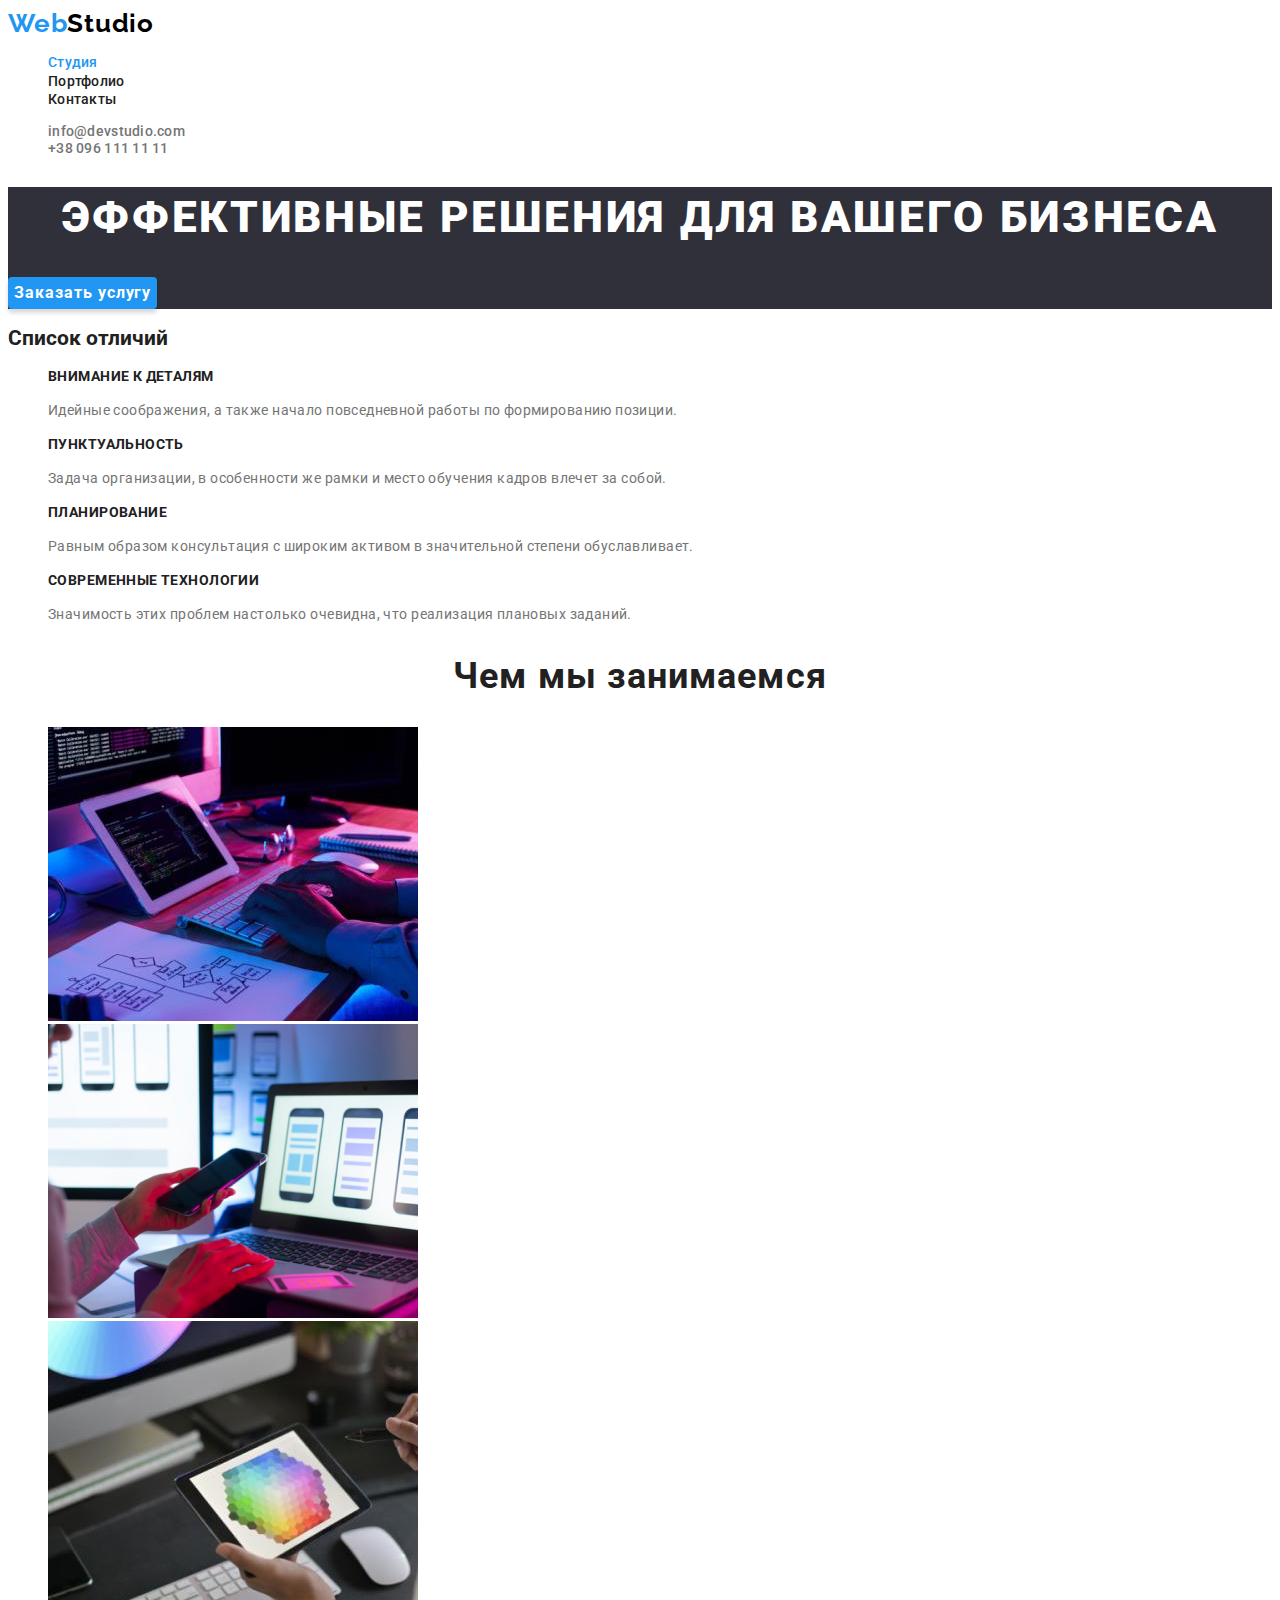
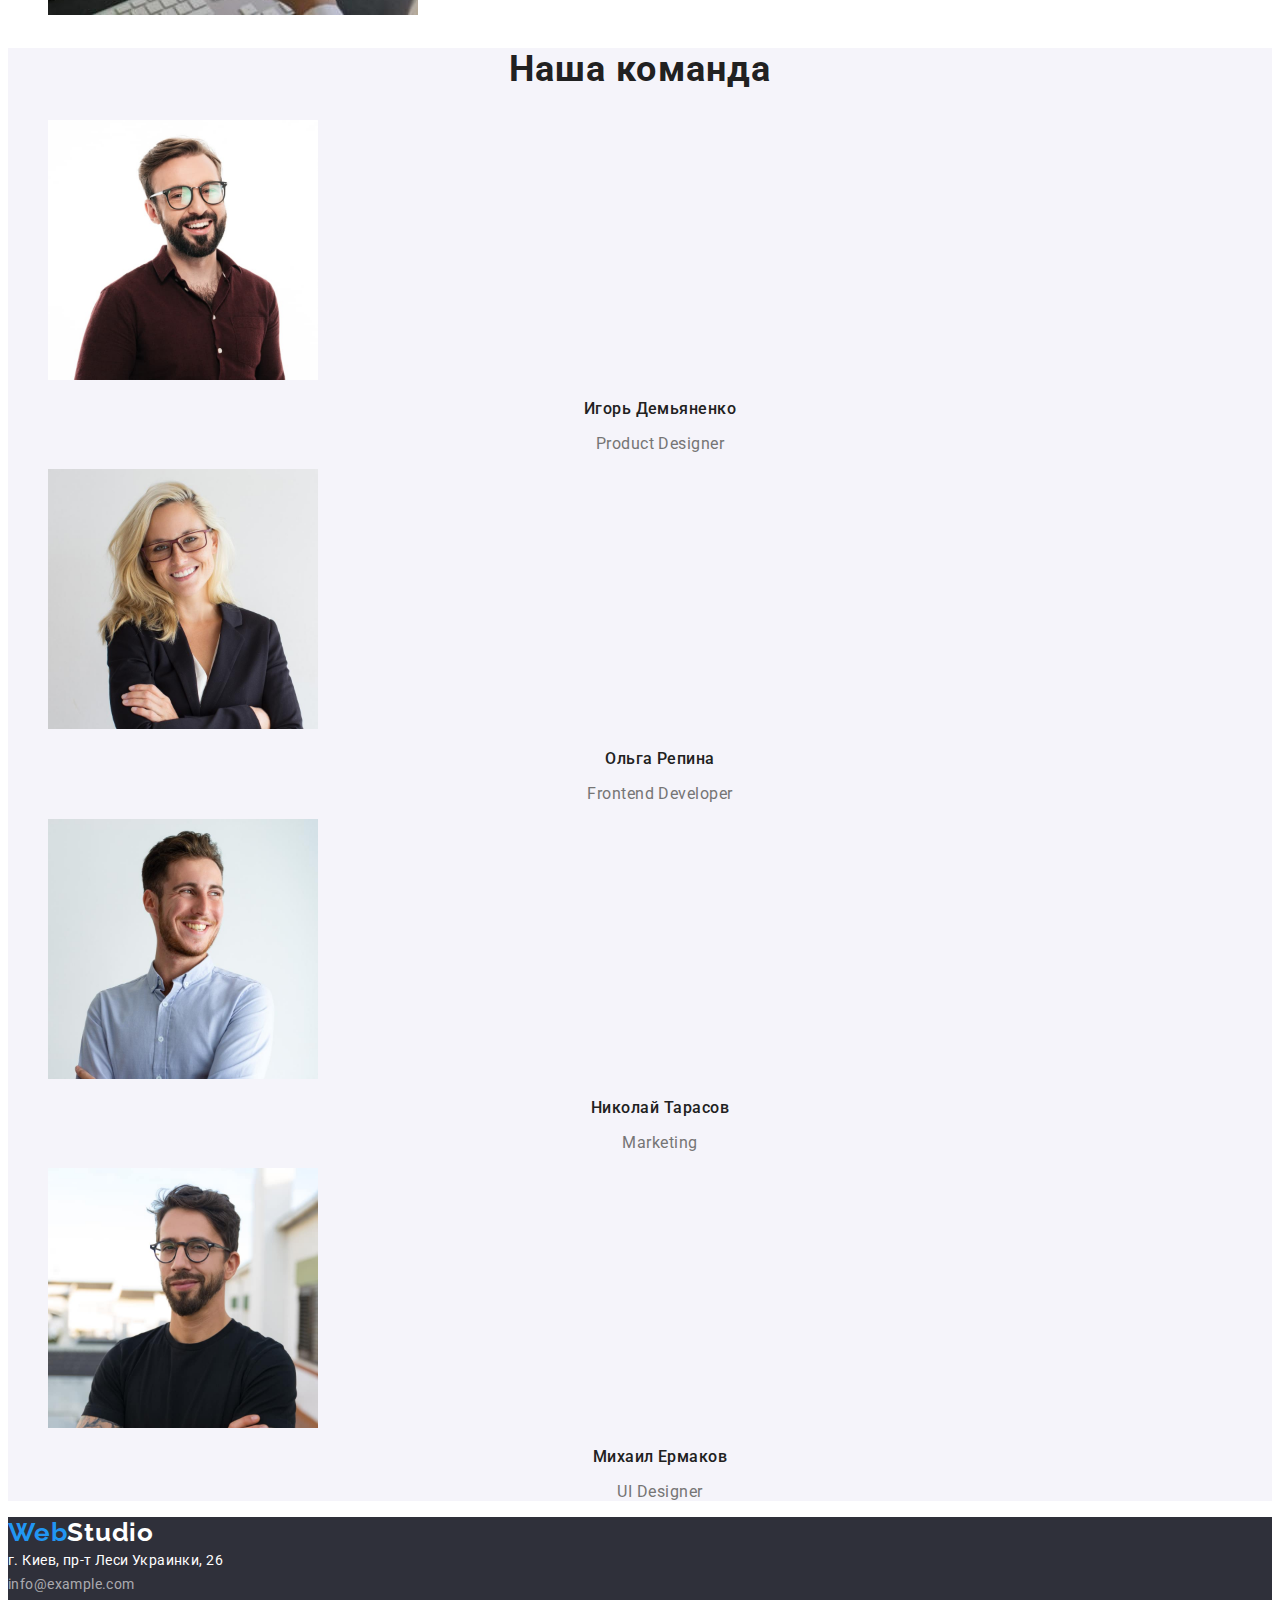
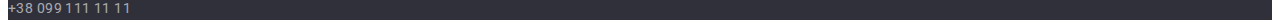
<file: index.html>
<!DOCTYPE html>
<html lang="ru">
  <head>
    <meta charset="UTF-8" />
    <meta http-equiv="X-UA-Compatible" content="IE=edge" />
    <meta name="viewport" content="width=device-width, initial-scale=1.0" />
    <!--Fonts start-->
    <link rel="preconnect" href="https://fonts.googleapis.com" />
    <link rel="preconnect" href="https://fonts.gstatic.com" crossorigin />
    <link
      href="https://fonts.googleapis.com/css2?family=Raleway:wght@700&family=Roboto:wght@400;500;700;900&display=swap"
      rel="stylesheet"
    />
    <link rel="stylesheet" href="./css/styles.css" />
    <!--Fonts end-->
    <title>Студия</title>
  </head>
  <body>
    <header class="header">
      <!--Шапка сайта-->
      <a class="logo link" href=""
        ><span>Web</span><span class="header-logo-cl">Studio</span></a
      >

      <nav class="header-nav">
        <ul class="header-list list">
          <li class="header-item">
            <a class="header-link header-link-current link" href="#studio"
              >Студия</a
            >
          </li>
          <li class="header-item">
            <a class="header-link link" href="./portfolio.html">Портфолио</a>
          </li>
          <li class="header-item">
            <a class="header-link link" href="#contacts">Контакты</a>
          </li>
        </ul>
      </nav>

      <ul class="header-list list">
        <li class="header-item">
          <a
            class="header-mail link"
            href="mailto:info@devstudio.com"
            title="Отправить электронное письмо"
            >info@devstudio.com</a
          >
        </li>
        <li class="header-item">
          <a
            class="header-phone link"
            href="tel:++380961111111"
            title="Позвонить"
            >+38 096 111 11 11</a
          >
        </li>
      </ul>
    </header>

    <!-- уникальный контент сайта -->
    <main>
      <!--Секция Герой-->
      <section class="hero">
        <h1 class="main-title" id="studio">
          Эффективные решения для вашего бизнеса
        </h1>
        <button class="hero-btn btn" type="button">Заказать услугу</button>
      </section>

      <section class="peculiarities">
        <h2 class="peculiarities-title" id="portfolio">Список отличий</h2>

        <ul class="peculiarities-list list">
          <li class="peculiarities-item">
            <h3 class="peculiarities-subtitle">Внимание к деталям</h3>
            <p class="peculiarities-desc">
              Идейные соображения, а также начало повседневной работы по
              формированию позиции.
            </p>
          </li>
          <li class="peculiarities-item">
            <h3 class="peculiarities-subtitle">Пунктуальность</h3>
            <p class="peculiarities-desc">
              Задача организации, в особенности же рамки и место обучения кадров
              влечет за собой.
            </p>
          </li>
          <li class="peculiarities-item">
            <h3 class="peculiarities-subtitle">Планирование</h3>
            <p class="peculiarities-desc">
              Равным образом консультация с широким активом в значительной
              степени обуславливает.
            </p>
          </li>
          <li class="peculiarities-item">
            <h3 class="peculiarities-subtitle">Современные технологии</h3>
            <p class="peculiarities-desc">
              Значимость этих проблем настолько очевидна, что реализация
              плановых заданий.
            </p>
          </li>
        </ul>
      </section>

      <section class="about">
        <h2 class="about-title">Чем мы занимаемся</h2>

        <ul class="about-list list">
          <li class="about-item">
            <img
              class="about-img"
              src="./images/img_1.jpg"
              alt="мужские руки пишут код програмирования на планшете с помощью клавиатуры"
              width="370"
            />
          </li>
          <li class="about-item">
            <img
              class="about-img"
              src="./images/img_2.jpg"
              alt="девушка держит телефон и проверяет адптивность мобильного приложения"
              width="370"
            />
          </li>
          <li class="about-item">
            <img
              class="about-img"
              src="./images/img_3.jpg"
              alt="женские руки держат планшет с отображением на экране цветовой гаммы"
              width="370"
            />
          </li>
        </ul>
      </section>
    </main>

    <!--Наша команда-->
    <section class="team">
      <h2 class="team-title" id="contacts">Наша команда</h2>
      <ul class="team-list list">
        <li class="team-item">
          <img
            class="team-img"
            src="./images/igor_demianenko.jpg"
            alt="Мужчина с темными волосами с  бородой и в очках в красной рубашке"
            width="270"
          />
          <h3 class="team-subtitle">Игорь Демьяненко</h3>
          <p class="team-desc" lang="en">Product Designer</p>
        </li>
        <li class="team-item">
          <img
            class="team-img"
            src="./images/olga_repina.jpg"
            alt="Красивая девушка блондинка в очках и в черном пиджаке"
            width="270"
          />
          <h3 class="team-subtitle">Ольга Репина</h3>
          <p class="team-desc" lang="en">Frontend Developer</p>
        </li>

        <li class="team-item">
          <img
            class="team-img"
            src="./images/nikoly_tarasov.jpg"
            alt="Мужчина с темными волосами в светлой рубашке "
            width="270"
          />
          <h3 class="team-subtitle">Николай Тарасов</h3>
          <p class="team-desc" lang="en">Marketing</p>
        </li>

        <li class="team-item">
          <img
            class="team-img"
            src="./images/mikhail_ermakov.jpg"
            alt="Мужчина с темными волосами с  бородой и в очках в черной футболке"
            width="270"
          />
          <h3 class="team-subtitle">Михаил Ермаков</h3>
          <p class="team-desc" lang="en">UI Designer</p>
        </li>
      </ul>
    </section>

    <footer class="footer">
      <a class="footer-logo link" href="">
        <span>Web</span><span class="footer-logo-cl">Studio</span></a
      >
      <address class="footer-list">
        <a
          class="footer-link link"
          href="https://goo.gl/maps/1XbCnB5rJUPerfFG8"
          target="_blank"
          rel="noopener noreferrer"
          title="Увидеть на гугл карте"
          >г. Киев, пр-т Леси Украинки, 26</a
        ><br />
        <a
          class="footer-mail link"
          href="mailto:info@example.com"
          title="Отправить электронное письмо"
          >info@example.com</a
        >
        <br />
        <a class="footer-phone link" href="tel:++380991111111" title="Позвонить"
          >+38 099 111 11 11</a
        >
      </address>
    </footer>
  </body>
</html>
</file>
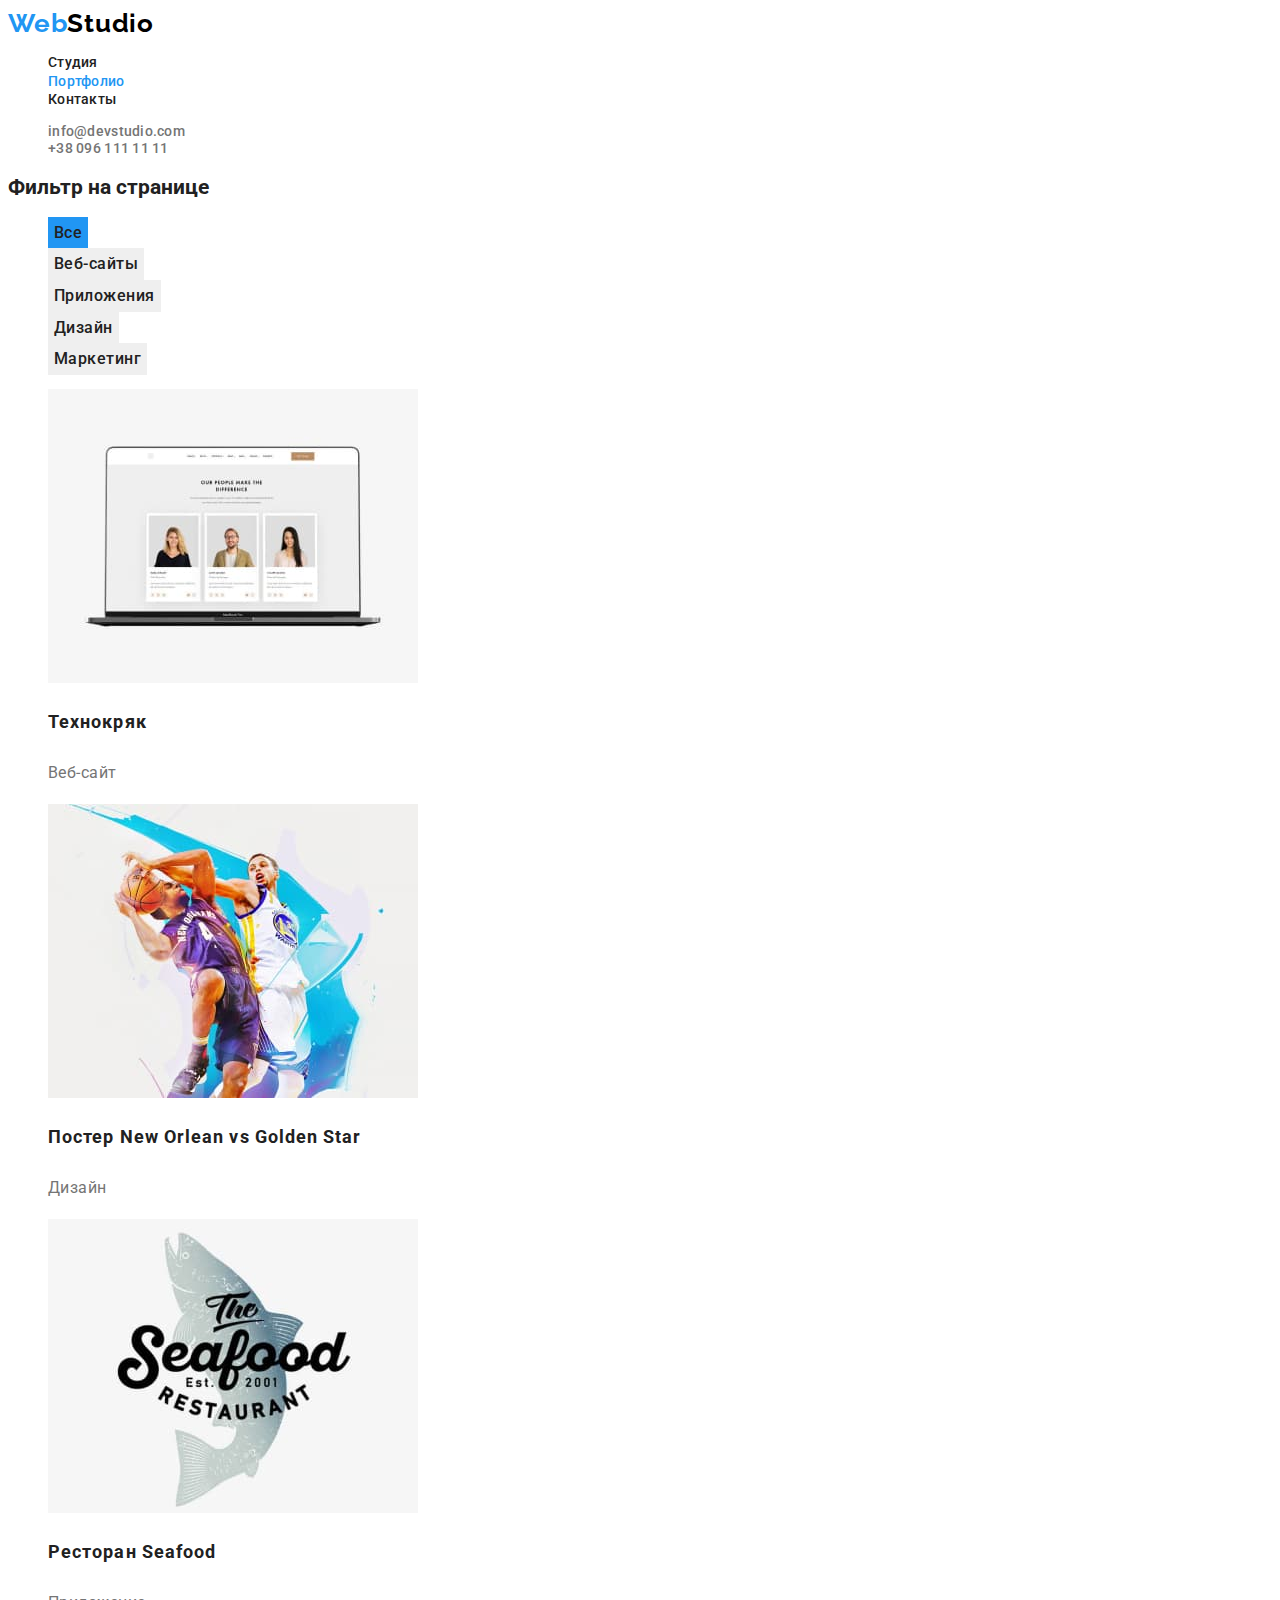
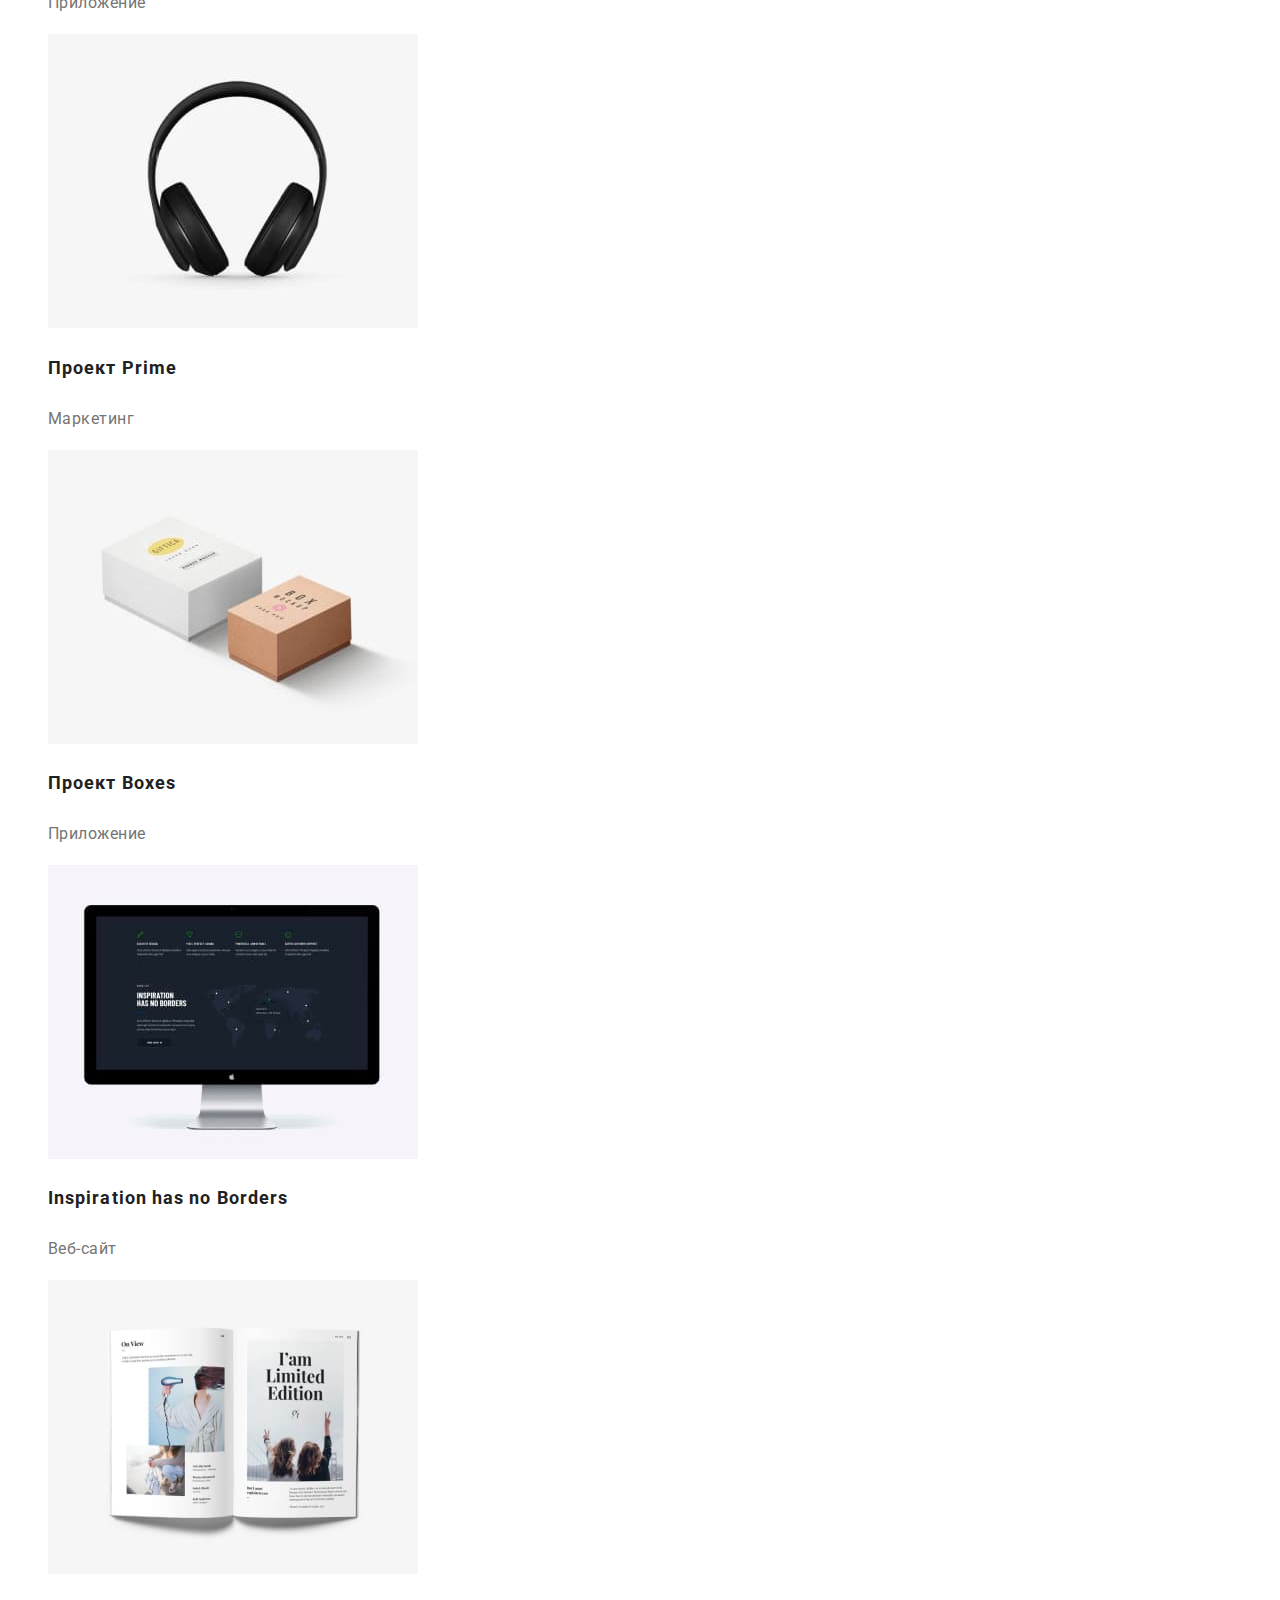
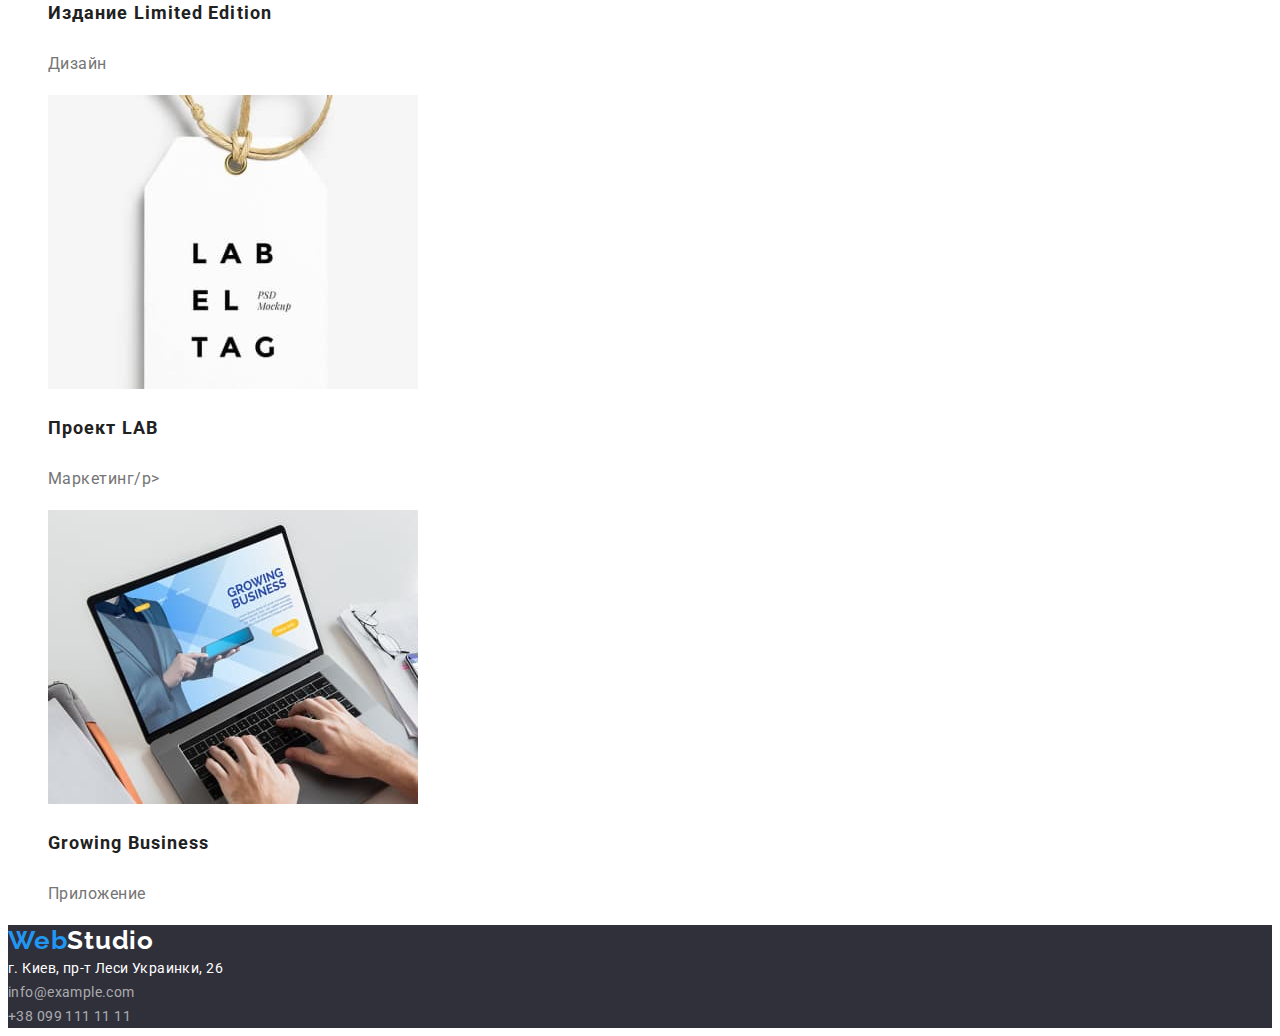
<file: portfolio.html>
<!DOCTYPE html>
<html lang="ru">
  <head>
    <meta charset="UTF-8" />
    <meta http-equiv="X-UA-Compatible" content="IE=edge" />
    <meta name="viewport" content="width=device-width, initial-scale=1.0" />
    <link rel="preconnect" href="https://fonts.googleapis.com" />
    <link rel="preconnect" href="https://fonts.gstatic.com" crossorigin />
    <link
      href="https://fonts.googleapis.com/css2?family=Raleway:wght@700&family=Roboto:wght@400;500;700;900&display=swap"
      rel="stylesheet"
    />
    <link rel="stylesheet" href="./css/styles.css" />
    <title>Портфолио</title>
  </head>
  <body>
    <header class="header">
      <!--Шапка сайта-->
      <a class="logo link" href=""
        ><span>Web</span><span class="header-logo-cl">Studio</span></a
      >

      <nav class="header-nav">
        <ul class="header-list list">
          <li class="header-item">
            <a class="header-link link" href="./index.html">Студия</a>
          </li>
          <li class="header-item">
            <a
              class="header-link header-link-current link"
              href="./portfolio.html"
              >Портфолио</a
            >
          </li>
          <li class="header-item">
            <a class="header-link link" href="#contacts">Контакты</a>
          </li>
        </ul>
      </nav>

      <ul class="header-list list">
        <li class="header-item">
          <a
            class="header-mail link"
            href="mailto:info@devstudio.com"
            title="Отправить электронное письмо"
            >info@devstudio.com</a
          >
        </li>
        <li class="header-item">
          <a
            class="header-phone link"
            href="tel:++380961111111"
            title="Позвонить"
            >+38 096 111 11 11</a
          >
        </li>
      </ul>
    </header>

    <!--уникальный контент сайта-->
    <main>
      <!--Скрыть Заголовок-->
      <section class="filter">
        <h2 class="filter-title">Фильтр на странице</h2>

        <ul class="list">
          <li>
            <button
              class="filter-btn link filter-btn-current list"
              type="button"
            >
              Все
            </button>
          </li>
          <li>
            <button class="filter-btn" type="button">Веб-сайты</button>
          </li>
          <li>
            <button class="filter-btn" type="button">Приложения</button>
          </li>
          <li>
            <button class="filter-btn" type="button">Дизайн</button>
          </li>
          <li>
            <button class="filter-btn" type="button">Маркетинг</button>
          </li>
        </ul>

        <ul class="examples-list list">
          <li class="examples-item">
            <img
              class="examples-img"
              src="./images/1.jpg"
              alt="примера сайта на котором три фотографии сотрудников компании"
              width="370"
            />
            <h3 class="example-subtitle">Технокряк</h3>
            <p class="example-desc">Веб-сайт</p>
          </li>
          <li class="examples-item">
            <img
              class="examples-img"
              src="./images/2.jpg"
              alt="изображено профессиональных игроков в баскетбол"
              width="370"
            />
            <h3 class="example-subtitle" lang="en">
              Постер New Orlean vs Golden Star
            </h3>
            <p class="example-desc">Дизайн</p>
          </li>
          <li class="examples-item">
            <img
              class="examples-img"
              src="./images/3.jpg"
              alt="Логотип и название компании морского ресторана Сии фуд с изображением рыбы на заднем фоне"
              width="370"
            />
            <h3 class="example-subtitle" lang="en">Ресторан Seafood</h3>
            <p class="example-desc">Приложение</p>
          </li>
          <li class="examples-item">
            <img
              class="examples-img"
              src="./images/4.jpg"
              alt="накладные наушники"
              width="370"
            />
            <h3 class="example-subtitle" lang="en">Проект Prime</h3>
            <p class="example-desc">Маркетинг</p>
          </li>
          <li class="examples-item">
            <img
              class="examples-img"
              src="./images/5.jpg"
              alt="две маленькие коробки"
              width="370"
            />
            <h3 class="example-subtitle" lang="en">Проект Boxes</h3>
            <p class="example-desc">Приложение</p>
          </li>
          <li class="examples-item">
            <img
              class="examples-img"
              src="./images/6.jpg"
              alt="пример сайта с картой мира"
              width="370"
            />
            <h3 class="example-subtitle" lang="en">
              Inspiration has no Borders
            </h3>
            <p class="example-desc">Веб-сайт</p>
          </li>
          <li class="examples-item">
            <img
              class="examples-img"
              src="./images/7.jpg"
              alt="полный разворт журнала с текстом и фотографиями"
              width="370"
            />
            <h3 class="example-subtitle" lang="en">Издание Limited Edition</h3>
            <p class="example-desc">Дизайн</p>
          </li>
          <li class="examples-item">
            <img
              class="examples-img"
              src="./images/8.jpg"
              alt="название компании лаб в виде этикетки"
              width="370"
            />
            <h3 class="example-subtitle" lang="en">Проект LAB</h3>
            <p class="example-desc">Маркетинг/p></p>
          </li>
          <li class="examples-item">
            <img
              class="examples-img"
              src="./images/9.jpg"
              alt="пример сайта"
              width="370"
            />
            <h3 class="example-subtitle" lang="en">Growing Business</h3>
            <p class="example-desc">Приложение</p>
          </li>
        </ul>
      </section>
    </main>

    <footer class="footer">
      <a class="footer-logo link" href=""
        ><span>Web</span><span class="footer-logo-cl">Studio</span></a
      >
      <address class="footer-list">
        <a
          class="footer-link link"
          href="https://goo.gl/maps/1XbCnB5rJUPerfFG8"
          target="_blank"
          rel="noopener noreferrer"
          title="Увидеть на гугл карте"
          >г. Киев, пр-т Леси Украинки, 26</a
        ><br />
        <a
          class="footer-mail link"
          href="mailto:info@example.com"
          title="Отправить электронное письмо"
          >info@example.com</a
        >
        <br />
        <a class="footer-phone link" href="tel:++380991111111" title="Позвонить"
          >+38 099 111 11 11</a
        >
      </address>
    </footer>
  </body>
</html>
</file>
<file: css/styles.css>
:root {
    /*fonts*/
    --main-font: 'Roboto', sans-serif;
    --secondary-font: 'Raleway', sans-serif;

    /*text colors*/
    --main-txt-cl: #212121;
    --contct-txt-cl: #757575;
    --acceny-txt-cl: #2196F3;
    --white-txt-cl: #FFFFFF;
    --txt-logo-cl: #000000;

    /*bg colors*/
    --dark-bg-cl: #2F303A;
    --ligh-bg-cl: #F5F4FA;
    --btn-bg-hover-cl: #188CE8;


    /*others*/
}

body {
    font-family: var(--main-font);
    font-size: 14px;
    line-height: 1.15;
    color: var(--main-txt-cl)
}

/* reset styles */
.link {
    text-decoration: none;
    color: currentColor;
}

.list {
    list-style: none;
}

/* base styles */
.btn {
    font-weight: 700;
    font-size: 16px;
    line-height: calc(30 /12);
    /* identical to box height, or 188% */
    display: flex;
    align-items: center;
    text-align: center;
    letter-spacing: 0.06em;
    color: var(--white-txt-cl);
    cursor: pointer;
}


/* Header section */

.header-logo-cl {
    color: var(--txt-logo-cl);
}

.logo,
.footer-logo {
    font-family: var(--secondary-font);
    font-weight: 700;
    font-size: 26px;
    line-height: calc(31 / 26);
    letter-spacing: 0.03em;
    color: var(--acceny-txt-cl);
}

.header-nav,
.header-list {
    font-weight: 500;
    font-size: 14px;
    line-height: calc(16 / 14);
    letter-spacing: 0.02em;
}

.header-link,
.header-phone {
    font-weight: 500;
    font-size: 14px;
    line-height: calc(16 / 12);
    letter-spacing: 0.02em;
    color: var(--main-txt-cl);
}

.header-phone,
.header-mail {
    color: #757575;
}

.header-link:hover,
.header-link:focus,
.header-phone:hover,
.header-phone:focus,
.header-mail:hover,
.header-mail:focus {
    color: var(--acceny-txt-cl);
}

.header-link-current {
    color: var(--acceny-txt-cl);
}


/* Hero section */

.hero,
.footer {
    background-color: var(--dark-bg-cl);
}

.main-title {
    font-weight: 900;
    font-size: 44px;
    line-height: calc(60 / 44);
    /* or 136% */
    text-align: center;
    letter-spacing: 0.06em;
    text-transform: uppercase;
    color: var(--white-txt-cl);
}

.hero-btn {

    font-family: var(--main-font);
    font-weight: 700;
    font-size: 16px;
    line-height: calc(30 / 16);
    background: var(--acceny-txt-cl);
    color: var(--white-txt-cl);
    box-shadow: 0px 4px 4px rgba(0, 0, 0, 0.15);
    border-radius: 4px;
    border: none;
}

.hero-btn:hover,
.hero-btn:focus {
    background-color: var(--btn-bg-hover-cl);
}

/* peculiarities*/

.peculiarities-subtitle {
    font-weight: 700;
    font-size: 14px;
    line-height: calc(16 / 14);
    letter-spacing: 0.03em;
    text-transform: uppercase;
    color: var(--main-txt-cl);
}

.peculiarities-desc {
    font-size: 14px;
    line-height: calc(24/14);
    /* or 171% */
    letter-spacing: 0.03em;
    color: var(--contct-txt-cl);
}

/*About*/

.about-title {
    font-weight: 700;
    font-size: 36px;
    line-height: calc(42 / 36);
    text-align: center;
    letter-spacing: 0.03em;
    color: var(--main-txt-cl)
}

/* Team*/

.team {
    background-color: var(--ligh-bg-cl);
}

.team-title {
    font-weight: 700;
    font-size: 36px;
    line-height: calc(42 / 36);
    text-align: center;
    letter-spacing: 0.03em;
    color: var(--main-txt-cl)
}

.team-subtitle {
    font-weight: 500;
    font-size: 16px;
    line-height: calc(19 / 16);
    /* identical to box height */
    text-align: center;
    letter-spacing: 0.03em;
    color: var(--main-txt-cl);
}

.team-desc {
    font-size: 16px;
    line-height: calc(19 / 16);
    /* identical to box height */
    text-align: center;
    letter-spacing: 0.03em;
    color: var(--contct-txt-cl)
}


/* Footer*/

.footer-logo-cl {
    color: var(--acceny-txt-cl);
}

.footer-logo-cl {
    color: var(--white-txt-cl);
}

.footer-list {
    font-family: var(--main-font);
    font-style: normal;
    font-size: 14px;
    line-height: calc(24 / 14);
    /* or 171% */
    letter-spacing: 0.03em;
    color: rgba(255, 255, 255, 0.6);
}

.footer-link {
    color: var(--white-txt-cl);
    font-size: 14px;
    line-height: calc(24 / 14);
    /* or 171% */
    letter-spacing: 0.03em;
    color: var(--white-txt-cl);
}

/* Portfolio*/

.filter-btn:hover,
.filter-btn:focus {
    color: var(--main-txt-cl);
}

.filter-btn-current {
    background-color: var(--acceny-txt-cl);
    color: var(--white-txt-cl);
}

.filter-btn {
    cursor: pointer;
    border: none;
    font-family: 'Roboto';
    font-style: normal;
    font-weight: 500;
    font-size: 16px;
    line-height: calc(26 / 14);
    letter-spacing: 0.03em;
    color: var(--main-txt-cl);
}

.example-subtitle {
    font-weight: 700;
    font-size: 18px;
    line-height: calc(36 / 18);
    letter-spacing: 0.06em;
    color: var(--main-txt-cl);
}

.example-desc {
    font-size: 16px;
    line-height: calc(30 / 16);
    /* identical to box height, or 188% */
    letter-spacing: 0.03em;
    color: var(--contct-txt-cl);
}
</file>
